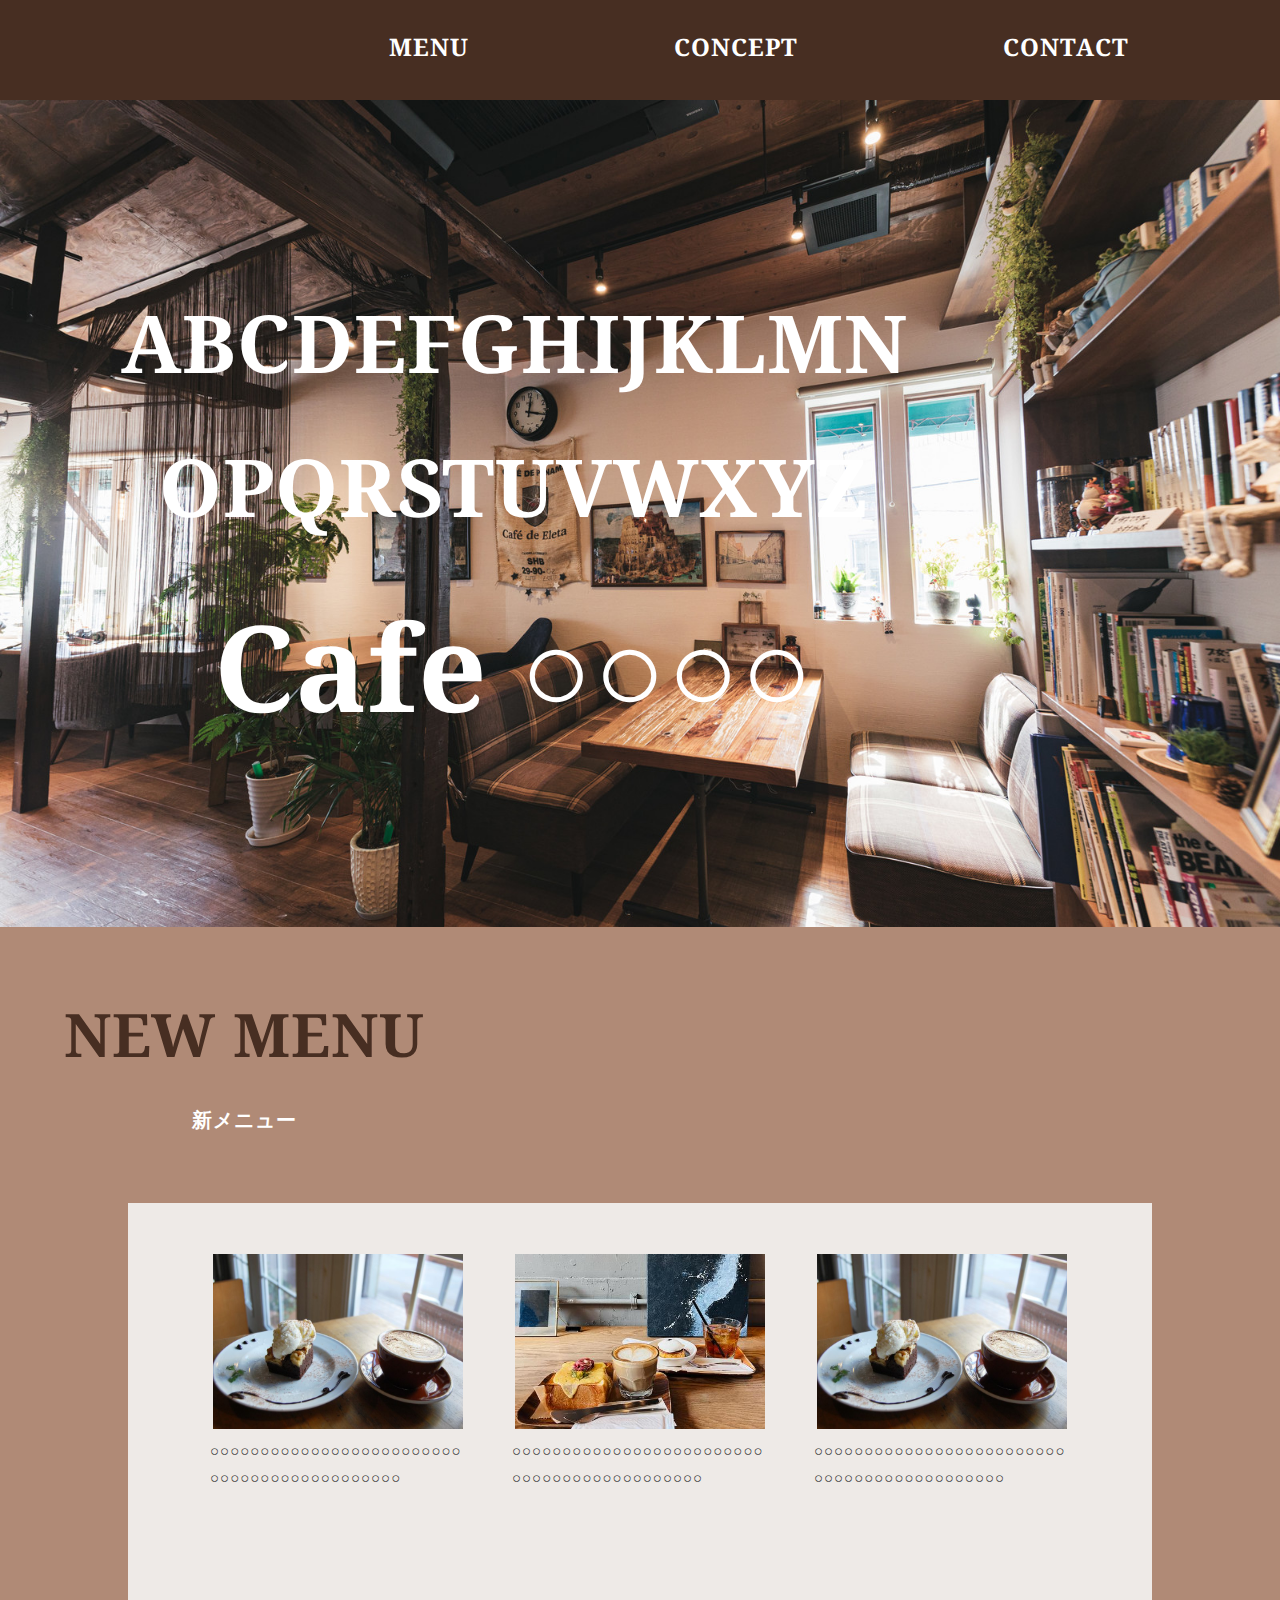
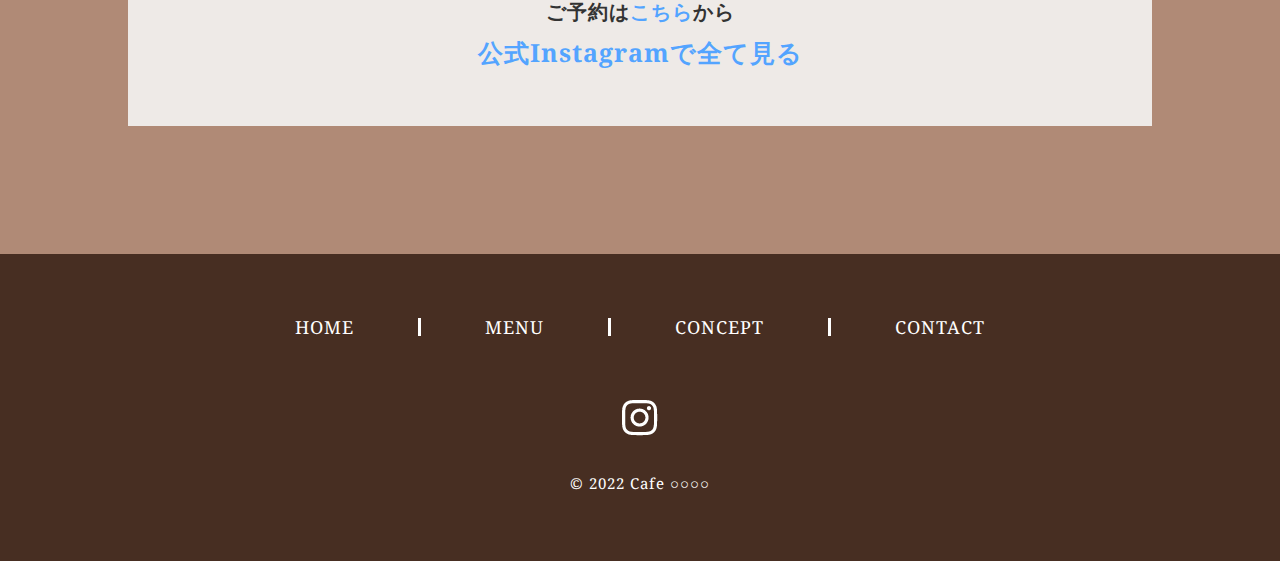
<file: index.html>
<!DOCTYPE html>
<html>
  <head>
    <meta charset="UTF-8"/>
    <title>Cafe ○○○○</title>
    <meta name="viewport" content="width=device-width, initial-scale=1">
    <meta name="description" content="確認テストのページです">
    <link rel="icon" href="favicon.ico">
    <link rel="preconnect" href="https://fonts.googleapis.com">
    <link rel="preconnect" href="https://fonts.gstatic.com" crossorigin>
    <link href="https://fonts.googleapis.com/css2?family=Noto+Sans+JP:wght@300;400;500;700&family=Open+Sans:wght@400;700;800&display=swap" rel="stylesheet">
    <link rel="stylesheet" type="text/css" href="css/reset.css"></link>
    <link rel="stylesheet" type="text/css" href="css/common.css"></link>
    <link rel="stylesheet" type="text/css" href="css/index.css"></link>

    <link rel="preconnect" href="https://fonts.googleapis.com">
    <link rel="preconnect" href="https://fonts.gstatic.com" crossorigin>
    <link href="https://fonts.googleapis.com/css2?family=Noto+Serif:ital,wght@0,400;0,700;1,400;1,700&display=swap" rel="stylesheet">

    <link rel="preconnect" href="https://fonts.gstatic.com">
    <link href="https://fonts.googleapis.com/css2?family=Noto+Serif:ital,wght@0,400;0,700;1,400;1,700&display=swap" rel="stylesheet">
  </head>

  <body>
    <header>
      <div class="header_all">
          <nav class="nav_bar">
            <ul>
              <li><a class="respons" href="index.html">HOME</a></li>
              <li><a href="html/menu.html">MENU</a></li>
              <li><a href="html/concept.html">CONCEPT</a></li>
              <li><a href="html/contact.html">CONTACT</a></li>
            </ul>
          </nav>
      </div>
      <p class="drawer"></p>
    </header>

    <main>
      <section class="top">
        <div class="top_bg">
          <div class="top_img">
            <img src="img/cafe_1.png" alt="トップ画像">
            <p class="subtext">
              ABCDEFGHIJKLMN<br>
              OPQRSTUVWXYZ<br>
              <span>Cafe ○○○○</span>
            </p>
          </div>
        </div>
      </section>

      <section class="newmenu section">
        <div class="inner">
          <div class="section_ttl">
            <h2>NEW MENU<br><small>新メニュー</small></h2>
          </div>

          <div class="newmenu_wrap">
            
            <div class=insta_block>
              <a href="">
                <div class="insta_body">
                  <img src="img/menu1.png" alt="メニュー画像1">
                  <p>○○○○○○○○○○○○○○○○○○○○○○○○○○○○○○○○○○○○○○○○○○○○</p>
                </div>
              </a>
            </div>

            <div class=insta_block>
              <a href="">
                <div class="insta_body">
                  <img src="img/menu2.png" alt="メニュー画像2">
                  <p>○○○○○○○○○○○○○○○○○○○○○○○○○○○○○○○○○○○○○○○○○○○○</p>
                </div>
              </a>
            </div>

            <div class=insta_block>
              <a href="">
                <div class="insta_body">
                  <img src="img/menu1.png" alt="メニュー画像1">
                  <p>○○○○○○○○○○○○○○○○○○○○○○○○○○○○○○○○○○○○○○○○○○○○</p>
                </div>
              </a>  
            </div>

            <div class="newmenu_txt">
              <h3>ご予約は<a href="html/contact.html#contact_link">こちら</a>から</h3>
              <h4><a href="">公式Instagramで全て見る</a></h4>
            </div>

          </div>
          
        </div>
      </section>
    </main>

    <footer>
      <ul class="footer_list">
        <li class="footer_item"><a class="respons" href="index.html">HOME</a></li>
        <li class="footer_item"><a href="html/menu.html">MENU</a></li>
        <li class="footer_item"><a href="html/concept.html">CONCEPT</a></li>
        <li class="footer_item"><a href="html/contact.html">CONTACT</a></li>
      </ul>
      <ul class="footer_sns">
        <li class="sns_icon">
          <a href="#"><img src="img/instagram.png" alt="Instagramアイコン"></a>
        </li>
      </ul>
      <small class="footer_txt">© 2022 Cafe ○○○○</small>
    </footer>


    <script src="https://ajax.googleapis.com/ajax/libs/jquery/3.5.1/jquery.min.js"></script>
    
    <script src="https://cdnjs.cloudflare.com/ajax/libs/jquery/3.4.1/jquery.min.js"></script>
    
    <script type="text/javascript" src="js/common.js"></script>
    
  </body>
</html>
</file>
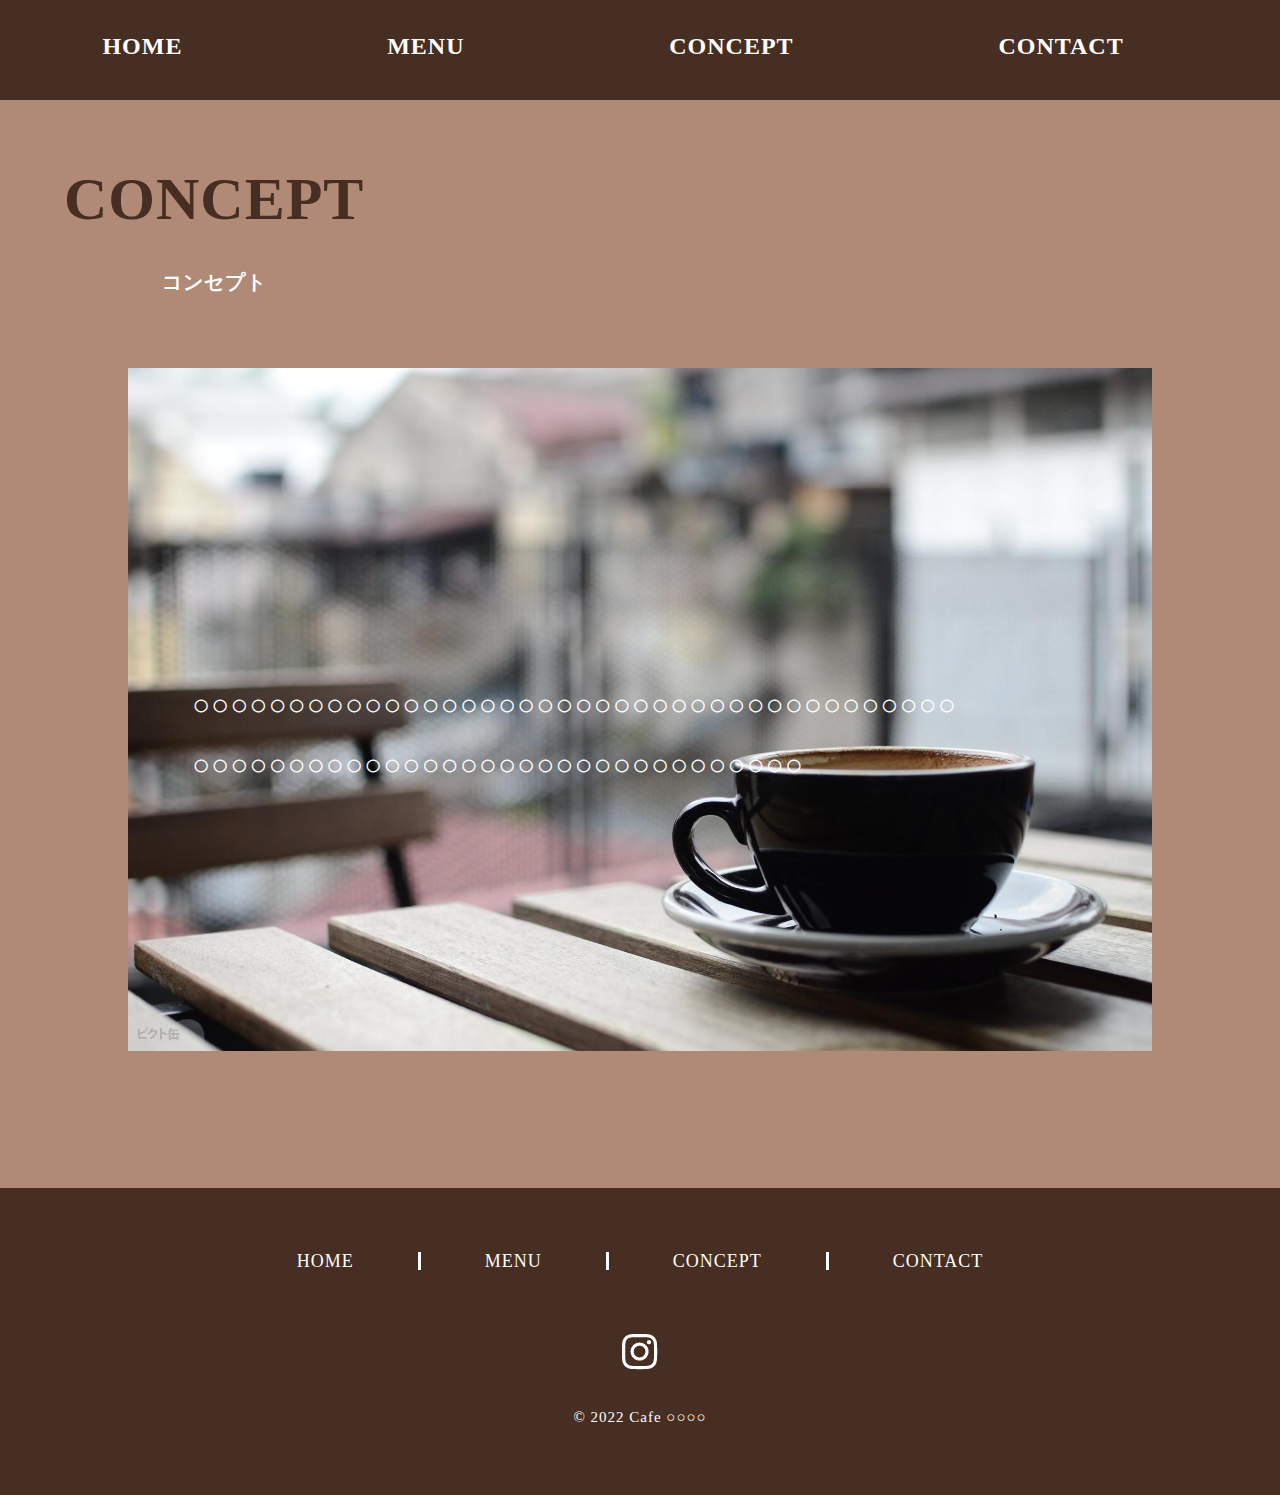
<file: html/concept.html>
<!DOCTYPE html>
<html>
  <head>
    <meta charset="UTF-8"/>
    <title>Cafe ○○○○</title>
    <meta name="viewport" content="width=device-width, initial-scale=1">
    <meta name="description" content="確認テストのページです">
    <link rel="icon" href="favicon.ico">
    <link rel="preconnect" href="https://fonts.googleapis.com">
    <link rel="preconnect" href="https://fonts.gstatic.com" crossorigin>
    <link href="https://fonts.googleapis.com/css2?family=Noto+Sans+JP:wght@300;400;500;700&family=Open+Sans:wght@400;700;800&display=swap" rel="stylesheet">
    <link rel="stylesheet" type="text/css" href="../css/reset.css"></link>
    <link rel="stylesheet" type="text/css" href="../css/common.css"></link>
    <link rel="stylesheet" type="text/css" href="../css/concept.css"></link>
  </head>

  <body>
    <header>
      <div class="header_all">
        <nav class="nav_bar">
          <ul>
            <li><a href="../index.html">HOME</a></li>
            <li><a href="menu.html">MENU</a></li>
            <li><a href="concept.html">CONCEPT</a></li>
            <li><a href="contact.html">CONTACT</a></li>
          </ul>
        </nav>
      </div>
      <p class="drawer"></p>
    </header>

    <main>
      <section class="concept section">
        <div class="inner">
          <div class="concept_ttl">
            <h1>CONCEPT<br><small>コンセプト</small></h1>
          </div>
          <div class="concept_wrap">
            <div class="concept_img">
              <img src="../img/cafe_2.png">
              <p class="subtext">
                ○○○○○○○○○○○○○○○○○○○○○○○○○○○○○○○○○○○○○○○○○○○○○○○○○○○○○○○○○○○○○○○○○○○○○○○○
              </p>
            </div>
          </div>

        </div>
      </section>
    </main>

    <footer>
      <ul class="footer_list">
        <li class="footer_item"><a href="../index.html">HOME</a></li>
        <li class="footer_item"><a href="menu.html">MENU</a></li>
        <li class="footer_item"><a href="concept.html">CONCEPT</a></li>
        <li class="footer_item"><a href="contact.html">CONTACT</a></li>
      </ul>
      <ul class="footer_sns">
        <li class="sns_icon">
          <a href="#"><img src="../img/instagram.png" alt="Instagramアイコン"></a>
        </li>
      </ul>
      <small class="footer_txt">© 2022 Cafe ○○○○</small>
    </footer>

    <script src="https://ajax.googleapis.com/ajax/libs/jquery/3.5.1/jquery.min.js"></script>
    <script type="text/javascript" src="../js/common.js"></script>
  </body>
</html>
</file>
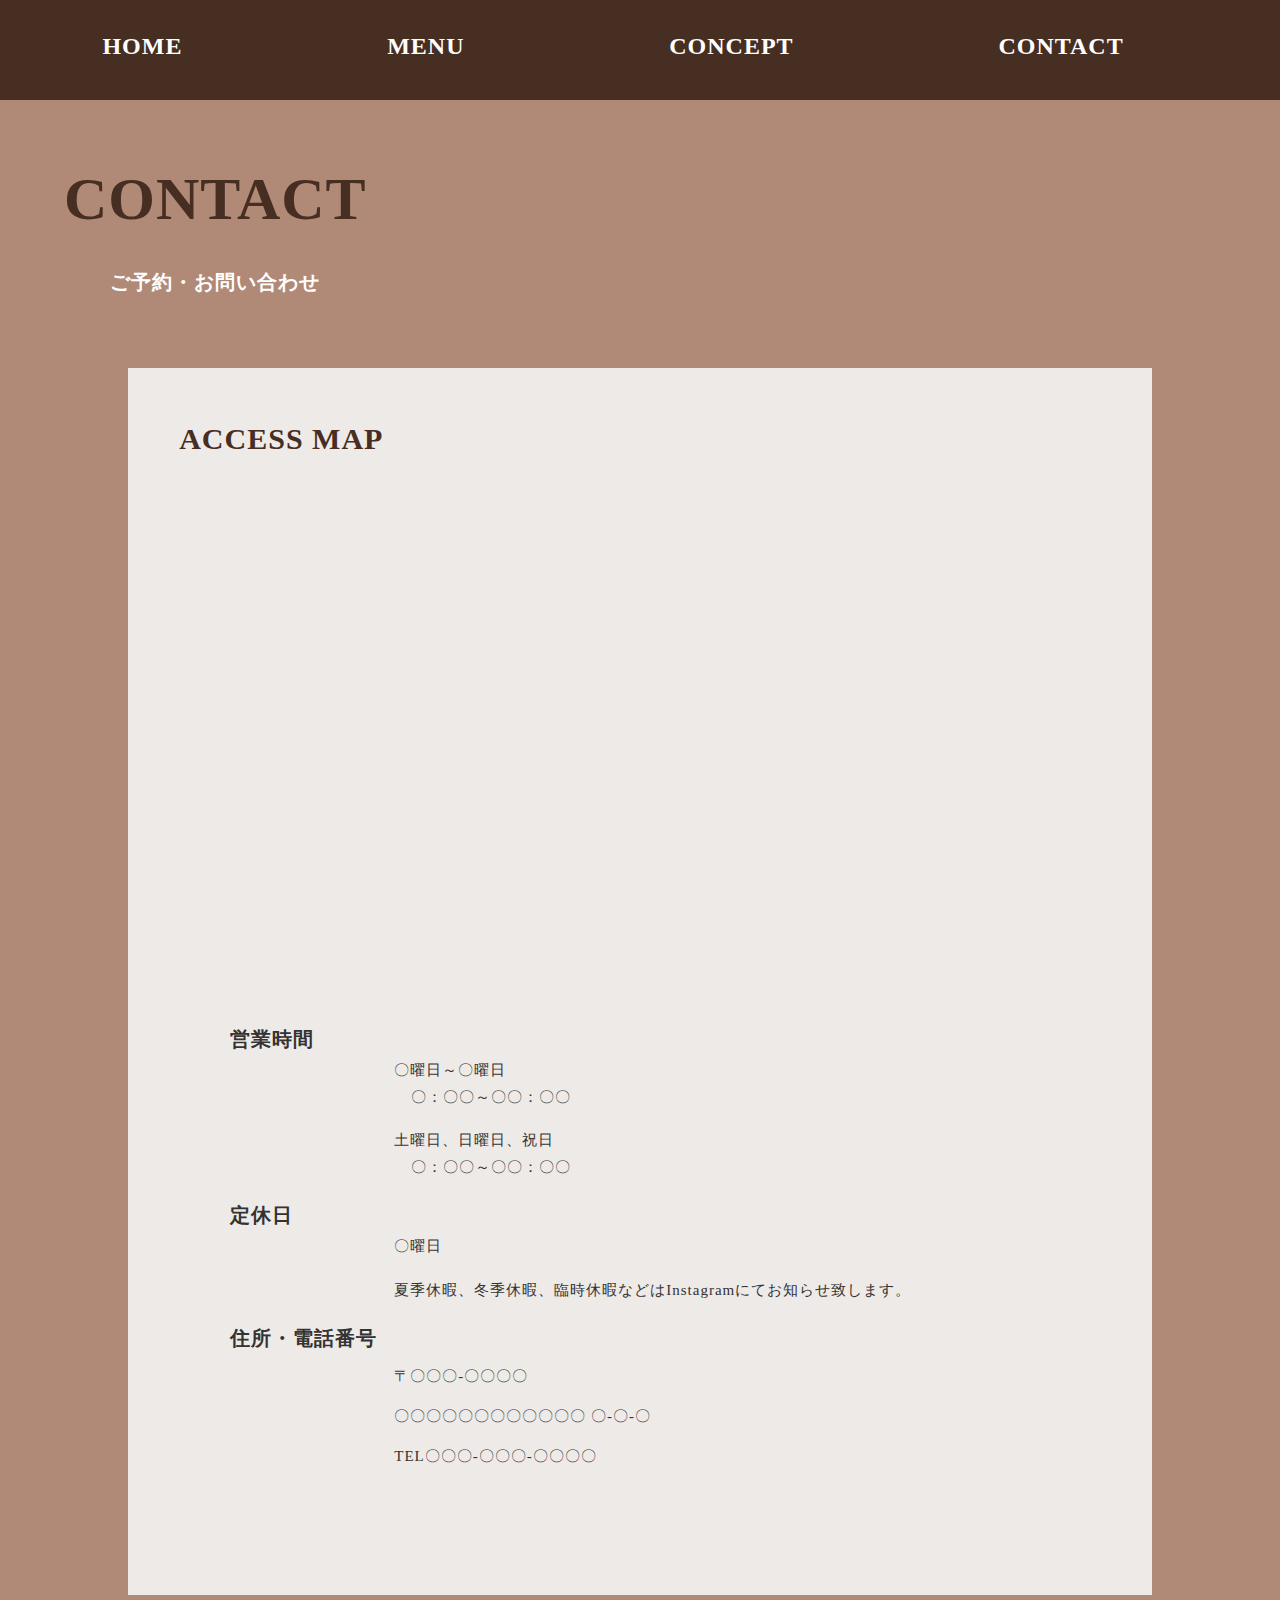
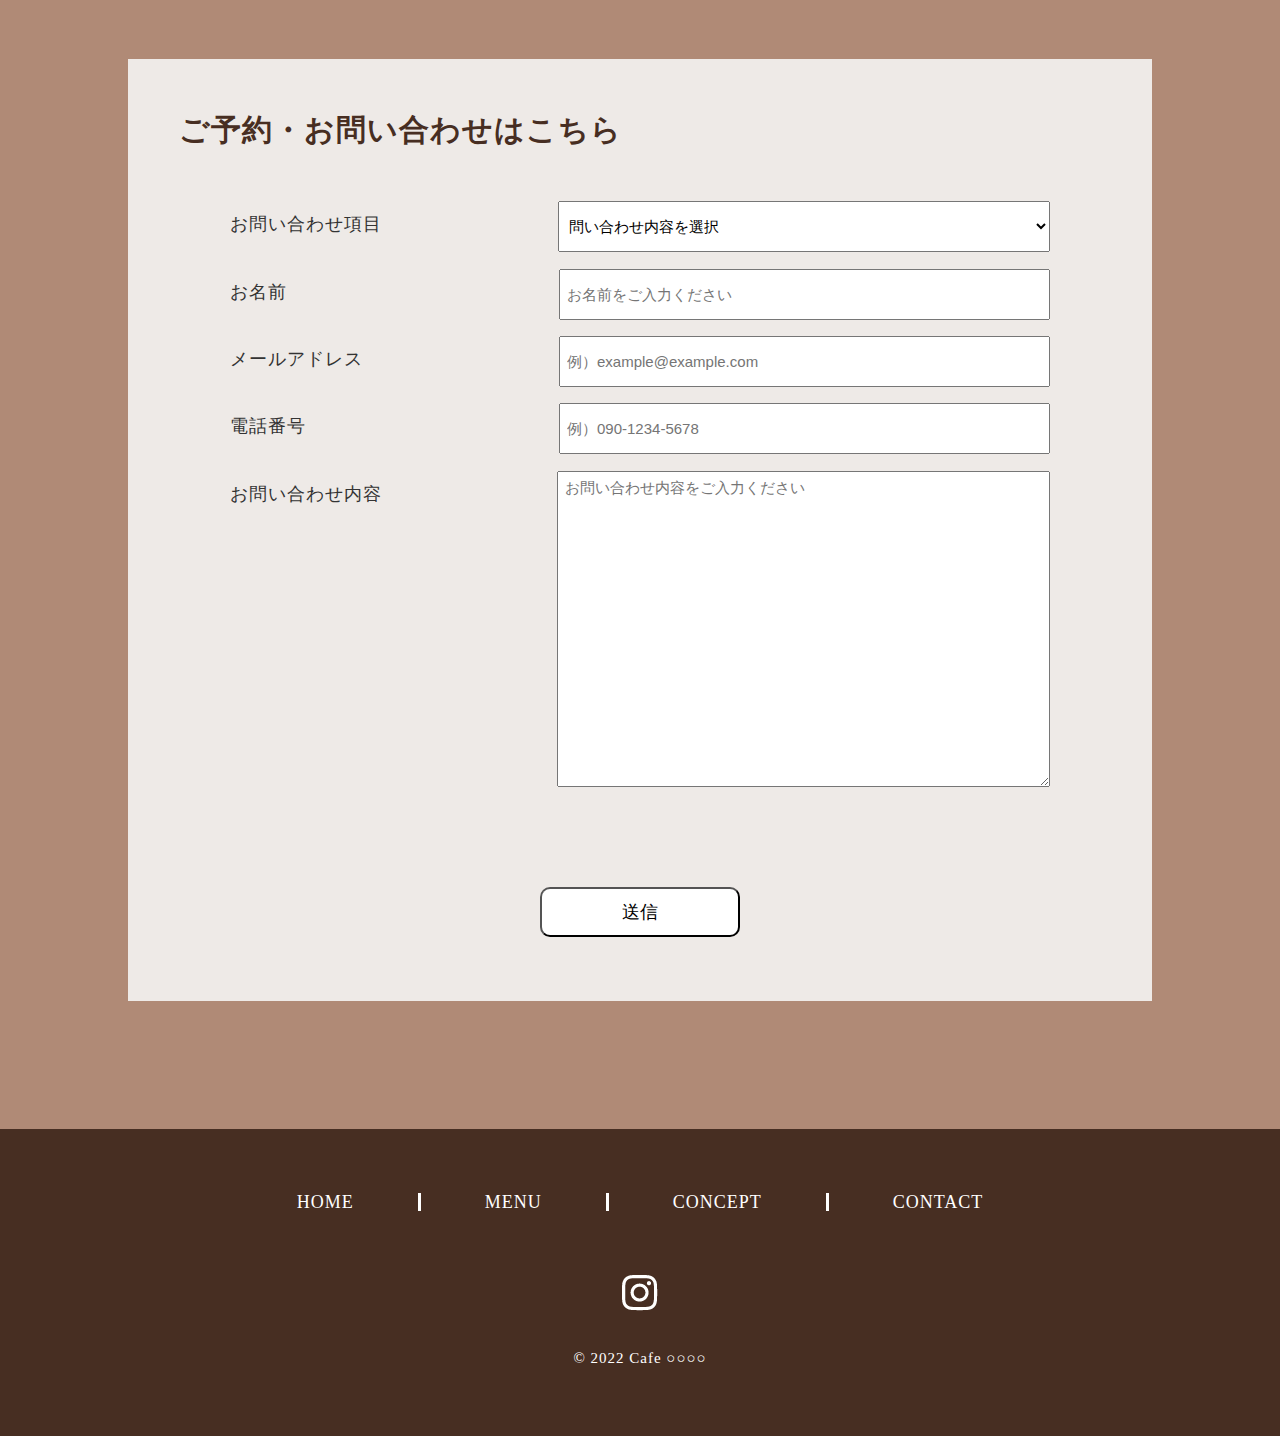
<file: html/contact.html>
<!DOCTYPE html>
<html>
  <head>
    <meta charset="UTF-8"/>
    <title>Cafe ○○○○</title>
    <meta name="viewport" content="width=device-width, initial-scale=1">
    <meta name="description" content="確認テストのページです">
    <link rel="icon" href="favicon.ico">
    <link rel="preconnect" href="https://fonts.googleapis.com">
    <link rel="preconnect" href="https://fonts.gstatic.com" crossorigin>
    <link href="https://fonts.googleapis.com/css2?family=Noto+Sans+JP:wght@300;400;500;700&family=Open+Sans:wght@400;700;800&display=swap" rel="stylesheet">
    <link rel="stylesheet" type="text/css" href="../css/reset.css"></link>
    <link rel="stylesheet" type="text/css" href="../css/common.css"></link>
    <link rel="stylesheet" type="text/css" href="../css/contact.css"></link>
  </head>

  <body>
    <header>
      <div class="header_all">
        <nav class="nav_bar">
          <ul>
            <li><a href="../index.html">HOME</a></li>
            <li><a href="menu.html">MENU</a></li>
            <li><a href="concept.html">CONCEPT</a></li>
            <li><a href="contact.html">CONTACT</a></li>
          </ul>
        </nav>
      </div>
      <p class="drawer"></p>
    </header>

    <main>
      <section class="shop section">
        <div class="shop_inner">
          <div class="shop_ttl">
            <h1>CONTACT<br><small>ご予約・お問い合わせ</small></h1>
          </div>

          <div class="access_wrap">
            <div class="access_ttl">
              <h2>ACCESS MAP</h2>
            </div>

            <div class="access_map">
              <iframe
                src="https://www.google.com/maps/embed?pb=!1m18!1m12!1m3!1d6481.336082173277!2d139.74404476977537!3d35.685175!2m3!1f0!2f0!3f0!3m2!1i1024!2i768!4f13.1!3m3!1m2!1s0x60188c0d02d8064d%3A0xd11a5f0b379e6db7!2z55qH5bGF!5e0!3m2!1sja!2sjp!4v1659698197400!5m2!1sja!2sjp"
                width="100%" height="450" style="border:0;" allowfullscreen="" loading="lazy"
                referrerpolicy="no-referrer-when-downgrade"></iframe>
            </div>
            
            <div class="access_list">
              <div class="txt_item1">
                <h3>営業時間</h3>
                <p class="txt1">〇曜日～〇曜日</p>
                <p class="txt2">〇：〇〇～〇〇：〇〇</p>
                <p class="txt3">土曜日、日曜日、祝日</p>
                <p class="txt4">〇：〇〇～〇〇：〇〇</p>
              </div>
              <div class="txt_item2">
                <h4>定休日</h4>
                <p class="txt5">〇曜日</p>
                <p class="txt6">夏季休暇、冬季休暇、臨時休暇などはInstagramにてお知らせ致します。</p>
              </div> 
              <div class="txt_item3">
                <h5>住所・電話番号</h5>
                <p class="txt7">〒〇〇〇-〇〇〇〇<br>〇〇〇〇〇〇〇〇〇〇〇〇 〇-〇-〇<br>TEL〇〇〇-〇〇〇-〇〇〇〇</p>
              </div>
            </div>

          </div>
        </div>
      </section>

      <section class="contact section" id="contact_link">
        <div class="contact_inner">

          <div class="contact_wrap">
            <div class="contact_item">
              <p>ご予約・お問い合わせはこちら</p>
            </div>
            <form action="#" class="contact_form" id="form">
              <div class="contact_box">
                <label for="name" class="contact_form_ttl">お問い合わせ項目</label>
                <select name="subject" class="contact_form_box1" required="required">
                  <optgroup value>
                    <option class="select_with" value="プルダウンメニューで問い合わせ内容を選択" hidden>問い合わせ内容を選択</option>
                    <option class="select_with" value="ご予約・空席状況について">ご予約・空席状況について</option>
                    <option class="select_with" value="サービス・メニューについて">サービス・メニューについて</option>
                    <option class="select_with" value="その他">その他</option>
                  </optgroup>
                </select>
              </div>

              <div class="contact_box">
                <label for="name1" class="contact_form_ttl">お名前</label>
                <input type="text" class="contact_form_box2" name="" required="required" placeholder="お名前をご入力ください" id="name1">
              </div>

              <div class="contact_box">
                <label for="email" class="contact_form_ttl">メールアドレス</label>
                <input type="email" class="contact_form_box2" name="" required="required" placeholder="例）example@example.com" id="email">
              </div>

              <div class="contact_box">
                <label for="tel" class="contact_form_ttl">電話番号</label>
                <input type="tel" class="contact_form_box2" name="" required="required" placeholder="例）090-1234-5678"
                  id="tel">
              </div>

              <div class="contact_box _area">
                <label for="message" class="contact_form_ttl">お問い合わせ内容</label>
                <textarea name="message" class="contact_textarea" id="message" cols="30" rows="10" required="required" placeholder="お問い合わせ内容をご入力ください"></textarea>
              </div>

              <button type="submit" class="contact_btn">送信</button>
            </form>


          </div>
        </div>
      </section>


    </main>

    <footer>
      <ul class="footer_list">
        <li class="footer_item"><a href="../index.html">HOME</a></li>
        <li class="footer_item"><a href="menu.html">MENU</a></li>
        <li class="footer_item"><a href="concept.html">CONCEPT</a></li>
        <li class="footer_item"><a href="contact.html">CONTACT</a></li>
      </ul>
      <ul class="footer_sns">
        <li class="sns_icon">
          <a href="#"><img src="../img/instagram.png" alt="Instagramアイコン"></a>
        </li>
      </ul>
      <small class="footer_txt">© 2022 Cafe ○○○○</small>
    </footer>

    <script src="https://ajax.googleapis.com/ajax/libs/jquery/3.5.1/jquery.min.js"></script>
    <script type="text/javascript" src="../js/common.js"></script>
  </body>
</html>
</file>
<file: css/common.css>
@charset "UTF-8";

body {
  font-family: 'Noto Serif', serif;
  font-size: 15px;
  line-height: 1.8;
  letter-spacing: 1px;
  word-break: break-all;
  color: #333;
  background-color: #b08a76;
}

a {
  text-decoration: none;
  color: #333;
}

li {
  list-style: none;
}



header {
  width: 100%;
  background-color: #472E22;
}

.header_all {
  height: 100px;
  display: flex;
  align-items: center;
  justify-content: space-between;
}

header .nav_bar {
  width: 100%;
}

header .nav_bar ul {
  display: flex;
}

header .nav_bar ul .respons {
  visibility: hidden;
}

header .nav_bar ul li {
  margin: 0 8%;
  height: 50px;
}

header .nav_bar ul li a {
  font-size: 24px;
  font-weight: bold;
  color: #fff;
  padding: 8px 0px;
}

header .nav_bar ul li a:hover {
  color: #5B8FAD;
}

header .drawer {
  visibility: hidden;
}



footer {
  padding: 5% 0;
  background: #472E22;
  color: #fff;
}

.footer_list {
  display: flex;
  justify-content: center;
  margin-bottom: 5%;
}

.footer_item {
  padding-right: 5%;
  margin-right: 5%;
  border-right: solid 3px #fff;
  font-size: 18px;
  line-height: 1;
}

.footer_item a {
  color: #fff;
}

.footer_item a:hover {
  color: #5B8FAD;
}

.footer_item:last-child {
  padding-right: 0;
  margin-right: 0;
  border-right: none;
}

.footer_sns {
  margin-bottom: 2%;
  display: flex;
  justify-content: center;
  align-items: center;
}

.footer_sns .sns_icon {
  -webkit-transition: 0.2s;
  transition: 0.2s;
}

.footer_sns .sns_icon:hover {
  -webkit-transition: 0.2s;
  transition: 0.2s;
  -webkit-transform: translateY(-5px);
  transform: translateY(-5px);
}

.footer_txt {
  display: block;
  text-align: center;
  font-size: 15px;
}




@media screen and (max-width: 1024px) {}

@media screen and (max-width: 820px) {
  header .nav_bar ul li {
    margin: 0 5%;
  }
}

@media screen and (max-width: 768px) {}

@media screen and (max-width: 480px) {
  header .drawer {
    visibility: visible;
    width: 24px;
    right: 10px;
    top: 10px;
    position: absolute;
    border-top: solid 4px #aaaaaa;
    cursor: pointer;
    z-index: 100;
  }

  header .drawer::before,
  header .drawer::after {
    content: "";
    display: block;
    width: 24px;
    background: #aaaaaa;
    height: 4px;
    position: absolute;
    right: 0;
    -webkit-transition: all 0.5s;
    transition: all 0.5s;
  }

  header .drawer::before {
    top: 6px;
  }

  header .drawer::after {
    top: 15px;
  }

  header .navbar {
    position: absolute;
    width: 100%;
    height: 100%;
    display: none;
    top: 0;
    left: 0;
    z-index: 3;
    background: #000;
  }

  header .navbar ul {
    display: block;
    text-align: center;
    float: none;
    top: 20%;
  }

  header .navbar ul li {
    width: 40%;
    margin: 0 auto 20px;
    padding-right: 0;
    border-right: none;
    border-bottom: solid 3px #75a9ff;
  }
  
  header .navbar ul li a {
    font-size: 20px;
    line-height: 2;
  }

  header .respons {
    visibility: visible;
  }

  body.nav-open header .drawer {
    border-top: 0;
  }
  
  body.nav-open header .drawer::before {
    top: 9px;
    transform: rotate(-45deg);
  }
  
  body.nav-open header .drawer::after {
    top: 9px;
    transform: rotate(45deg);
  }


  .footer_item {
    padding-right: 3%;
    margin-right: 2%;
    border-right: solid 3px #fff;
    font-size: 15px;
    line-height: 1;
  }
}

@media screen and (min-width: 481px) {}
</file>
<file: css/index.css>
@charset "UTF-8";

.top {
  width: 100%;
  height: auto;
}

.top .top_img img {
  width: 100%;
  height: auto;
}

.top .top_img .subtext {
  position: absolute;
  top: 30%;
  left: 5%;
  width: 880px;
  height: auto;
  z-index: 3;
  color: #fff;
  font-size: 80px;
  font-weight: bold;
  text-align: center;
  margin-left: 10px;
}

.top .top_img .subtext span {
  font-size: 120px;
}



.newmenu .section_ttl h2 {
  display: inline-block;
  font-size: 60px;
  line-height: 70px;
  font-weight: bold;
  color: #472E22;
  margin: 5%;
  text-align: center;
}

.newmenu .section_ttl small {
  font-size: 20px;
  line-height: 30px;
  color: #fff;
}


.newmenu_wrap {
  width: 80%;
  height: auto;
  margin: 0 10% 10%;
  text-align: center;
  background-color: #EEEAE7;
}

.insta_block {
  width: 25%;
  display: inline-table;
  margin: 5% 2%;
}

.insta_body img {
  width: 250px;
  height: 175px;
}  

.insta_body p {
  margin: auto;
  text-align: left;
}

.newmenu_txt {
  padding: 5%;
}

.newmenu_txt h3 {
  font-size: 20px;
}

.newmenu_txt a {
  font-weight: bold;
  color: #53A4FF;
}

.newmenu_txt h4 {
  font-size: 25px;
  font-weight: bold;
  color: #53A4FF;
}



@media screen and (max-width: 1024px) {}

@media screen and (max-width: 820px) {
 
  .top .top_img .subtext {
    top: 20%;
    width: auto;
    font-size: 40px;
  }

  .top .top_img .subtext span {
    font-size: 60px;
  }

  .newmenu .section_ttl h2 {
    font-size: 40px;
    line-height: 50px;
    font-weight: bold;
  }
}

@media screen and (max-width: 768px) {
  .newmenu_txt h3 {
    font-size: 18px;
  }
  
  .newmenu_txt h4 {
    font-size: 18px;
  }
}

@media screen and (max-width: 480px) {
  .top .top_img .subtext {
    top: 15%;
    left: none;
    width: none;
    height: auto;
    font-size: 25px;
    margin-left: none;
  }
  
  .top .top_img .subtext span {
    font-size: 35px;
  }

  .newmenu .section_ttl h2 {
    font-size: 30px;
    line-height: 35px;
    margin: 5% 2%;
  }
  
  .newmenu .section_ttl small {
    font-size: 20px;
    line-height: 25px;
  }
  .newmenu_wrap {
    width: 90%;
    margin: 0 5% 10%;
  }

  .newmenu_txt h3 {
    font-size: 18px;
  }
  
  .newmenu_txt h4 {
    font-size: 18px;
  }
}

@media screen and (min-width: 481px) {}
</file>
<file: css/concept.css>
@charset "UTF-8";

.concept {
  width: 100%;
  height: auto;
}

.concept_ttl h1 {
  display: inline-block;
  font-size: 60px;
  font-weight: bold;
  line-height: 70px;
  color: #472E22;
  margin: 5%;
  text-align: center;
}

.concept_ttl h1 small {
  font-size: 20px;
  line-height: 30px;
  color: #fff;
}


.concept_wrap {
  width: 80%;
  height: auto;
  margin: 0 10% 10% 10%;
}

.concept_img img {
  width: 100%;
  height: auto;
  position: relative;
}

.subtext {
  position: absolute;
  top: 75%;
  left: 15%;
  width: 60%;
  height: auto;
  font-size: 30px;
  font-weight: bold;
  line-height: 60px;
  color: #fff;
}




@media screen and (max-width: 1024px) {}

@media screen and (max-width: 820px) {
  .concept {
    height: 850px;
  }

  .concept_ttl h1 {
    font-size: 40px;
    line-height: 50px;
  }

  .subtext {
    top: 30%;
    left: 15%;
    font-size: 24px;
    font-weight: bold;
    line-height: 30px;
  }
}

@media screen and (max-width: 768px) {
  .concept {
    height: 704px;
  }
  .subtext {
    top: 35%;
    left: 15%;
    font-size: 24px;
    font-weight: bold;
    line-height: 30px;
  }
}

@media screen and (max-width: 480px) {
  .concept {
    height: 561px;
  }

  .concept_ttl h1 {
    font-size: 30px;
    line-height: 35px;
    margin: 5% 2%;
  }
  
  .concept_ttl h1 small {
    font-size: 20px;
    line-height: 25px;
  }
  
  
  .concept_wrap {
    width: 100%;
    height: auto;
    margin: 0;
  }
  
  .concept_img img {
    width: 100%;
    height: auto;
  }
  
  .subtext {
    top: 30%;
    left: 8%;
    width: 80%;
    font-size: 20px;
  }
}



@media screen and (min-width: 481px) {}
</file>
<file: css/contact.css>
@charset "UTF-8";

.shop {
  width: 100%;
  height: auto;
}

.shop .shop_ttl h1 {
  display: inline-block;
  font-size: 60px;
  font-weight: bold;
  line-height: 70px;
  margin: 5%;
  color: #472E22;
  text-align: center;
}
.shop .shop_ttl h1 small {
  font-size: 20px;
  line-height: 30px;
  color: #fff;
}


.shop .access_wrap {
  width: 80%;
  height: auto;
  margin: 0 10% 5% 10%;
  background-color: #EEEAE7;
}

.shop .access_wrap .access_ttl h2 {
  display: flex;
  justify-content: left;
  font-size: 30px;
  font-weight: bold;
  line-height: 40px;
  padding: 5%;
  color: #472E22;
}

.access_map {
  margin: 0 10% 5% 10%;
}
iframe {
  width: 100%;
  height: 450px;
}

.access_list {
  padding: 0 10% 10%;
}

.txt_item1 h3 {
  font-size: 20px;
  font-weight: bold;
}
.txt_item1 .txt1 {
  margin-left: 20%;
}
.txt_item1 .txt2 {
  margin-left: 22%;
  margin-bottom: 2%;
}
.txt_item1 .txt3 {
  margin-left: 20%;
}
.txt_item1 .txt4 {
  margin-left: 22%;
  margin-bottom: 2%;
}

.txt_item2 h4 {
  font-size: 20px;
  font-weight: bold;
}
.txt_item2 .txt5 {
  margin-left: 20%;
  margin-bottom: 2%;
}
.txt_item2 .txt6 {
  margin-left: 20%;
  margin-bottom: 2%;
}

.txt_item3 h5 {
  font-size: 20px;
  font-weight: bold;
}
.txt_item3 .txt7 {
  line-height: 40px;
  margin-left: 20%;
  margin-bottom: 2%;
}


.contact .contact_wrap {
  width: 80%;
  height: auto;
  margin: 0 10% 10% 10%;
  padding-bottom: 5%;
  background-color: #EEEAE7;
}
.contact_item p {
  font-size: 30px;
  font-weight: bold;
  line-height: 40px;
  padding: 5%;
  color: #472E22;
}

.contact_form {
  width: 80%;
  margin: 0 auto;
}

.contact_box {
  display: flex;
  margin-bottom: 2%;
}

.contact_form_box1 {
  height: 51px;
  width: 69%;
  padding-left: 6px;
  font-size: 15px;
}

.contact_form_box2 {
  height: 45px;
  width: 67%;
  padding-left: 6px;
  font-size: 15px;
}

.contact_box._area {
  margin-bottom: 0;
}

.contact_form_ttl {
  width: 46%;
  height: 100%;
  font-size: 18px;
  line-height: 1.5;
  position: relative;
  margin-top: 10px;
}

.contact_textarea {
  width: 67%;
  height: 300px;
  margin-bottom: 100px;
  font-size: 15px;
  padding: 7px;
}

.contact_btn {
  width: 200px;
  height: 50px;
  margin: 0 auto;
  font-size: 18px;
  display: block;
  background: #fff;
  border-radius: 10px;
  -webkit-transition: 0.4s;
  transition: 0.4s;
  cursor: pointer;
}

.contact_btn:hover {
  background: #E0F9FF;
  -webkit-transition: 0.4s;
  transition: 0.4s;
}



@media screen and (max-width: 1024px) {}

@media screen and (max-width: 820px) {
  .shop .shop_ttl h1 {
    font-size: 30px;
    line-height: 35px;
    margin: 5% 2%;
  }
  
  iframe {
    width: 100%;
    height: 100%;
  }
  .contact_textarea {
    width: 67%;
    height: 200px;
    margin-bottom: 100px;
    font-size: 15px;
    padding: 7px;
  }

  .contact_btn {
    width: 100px;
    height: 30px;
    font-size: 16px;
  }
}

@media screen and (max-width: 768px) {}

@media screen and (max-width: 480px) {
  .shop .shop_ttl h1 {
    font-size: 30px;
    line-height: 35px;
    margin: 5% 2%;
  }
  .shop .shop_ttl h1 small {
    font-size: 20px;
    line-height: 25px;
  }
  .shop .access_wrap {
    width: 95%;
    margin: 0 2.5% 5% 2.5%;
    padding-bottom: 3%;
  }
  
  .shop .access_wrap .access_ttl h2 {
    font-size: 20px;
    line-height: 25px;
    padding: 5%;
  }

  .access_map {
    margin: 0 5% 5%;
  }
  iframe {
    width: 100%;
    height: 50%;
  }

  .access_list {
    padding: 0 5%;
  }
  .txt_item1 h3 {
    font-size: 18px;
  }
  .txt_item1 .txt1 {
    margin-left: 20%;
  }
  .txt_item1 .txt2 {
    margin-left: 22%;
    margin-bottom: 2%;
  }
  .txt_item1 .txt3 {
    margin-left: 20%;
  }
  .txt_item1 .txt4 {
    margin-left: 22%;
    margin-bottom: 2%;
  }
  
  .txt_item2 h4 {
    font-size: 18px;
  }
  .txt_item2 .txt5 {
    margin-left: 20%;
    margin-bottom: 2%;
  }
  .txt_item2 .txt6 {
    margin-left: 20%;
    margin-bottom: 2%;
  }
  .txt_item3 h5 {
    font-size: 18px;
    font-weight: bold;
  }
  .txt_item3 .txt7 {
    line-height: 40px;
    margin-left: 20%;
    margin-bottom: 2%;
  }



  .contact .contact_wrap {
    width: 95%;
    margin: 0 2% 5% 2%;
  }
  
  .contact_item p {
    font-size: 20px;
    line-height: 25px;
    padding: 5%;
  }

  .contact .contact_wrap {
    width: 95%;
    margin: 0 2.5% 10% 2.5%;
    padding-bottom: 5%;
    background-color: #EEEAE7;
  }
  
  .contact_item p {
    font-size: 20px;
    line-height: 25px;
    padding: 5%;
  }
  
  .contact_form {
    width: 90%;
  }
  
  .contact_form_box1 {
    height: 31px;
    width: 80%;
    font-size: 14px;
  }
  
  .contact_form_box2 {
    height: 30px;
    width: 75%;
    font-size: 15px;
  }
  
  .contact_form_ttl {
    width: 50%;
    height: 100%;
    font-size: 14px;
  }
  
  .contact_textarea {
    width: 74%;
    height: 200px;
    margin-bottom: 50px;
    font-size: 15px;
  }

  .contact_btn {
    width: 100px;
    height: 30px;
    font-size: 16px;
  }
  
  
}

@media screen and (min-width: 481px) {}
</file>
